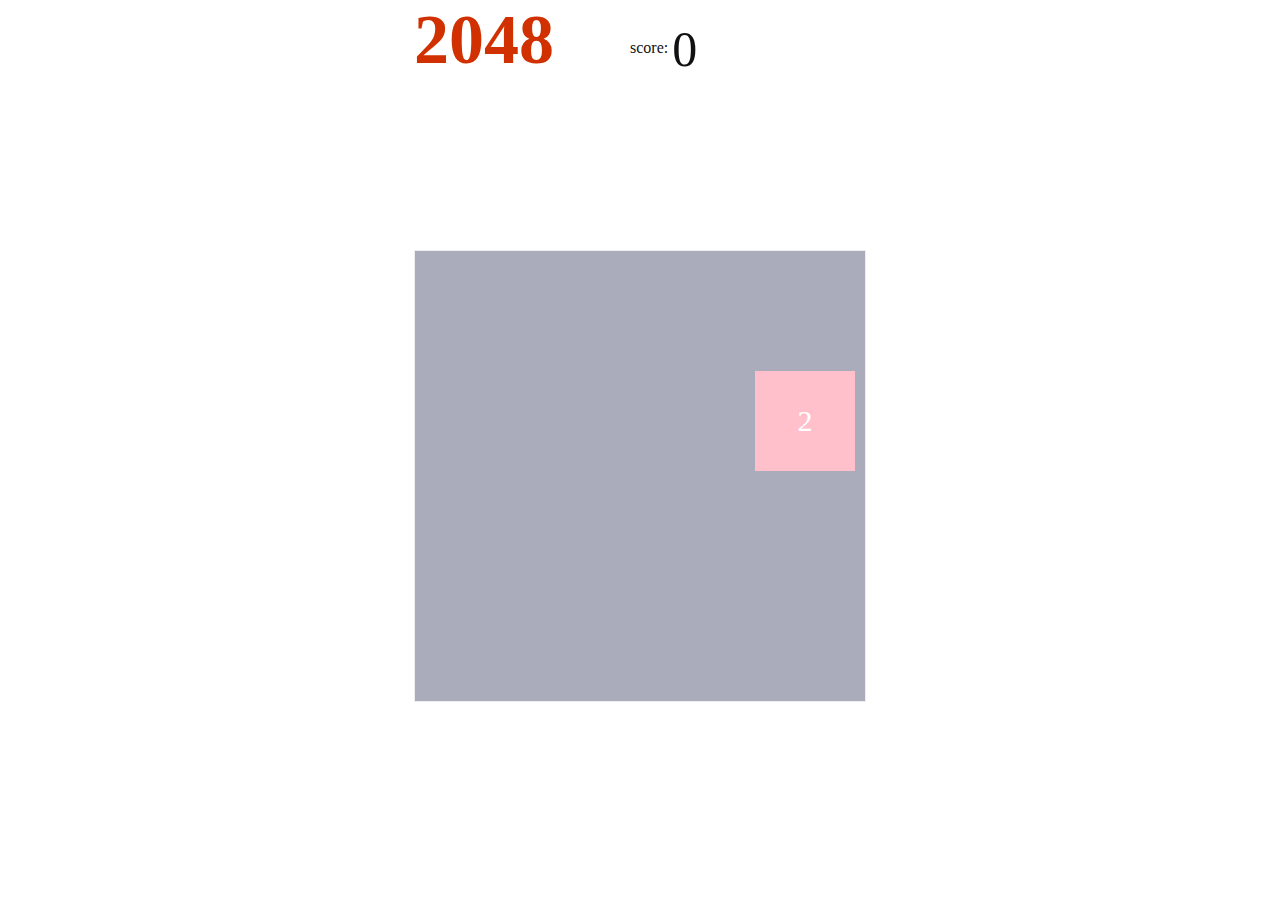
<file: 2048/game2048.html>
<html lang="">
<!--Play the game in fullscreen for better view. 
First click anywhere on the square box to start the game. To play the game use up, down, right and left arrows or use mouse to direct the tiles -->

<head>
    <title>2048</title>
    <link rel="stylesheet" href="game2048.css"/>
    <script type="text/javascript" src="game2048.js"></script>
</head>
<body>

<div class="cover"></div>
<div class="container">
    <div class="logo">2048</div>
    <div class="scoreBar">
        <label style="position: relative; top:-13px;">score:</label>
        <label id="score"> 0</label>
        <div id="addScore"></div>
    </div>
    <div id="stage"></div>
    <!--<div id="gameOver hide">-->
        <!--<div class="overText">GameOver!</div>-->
    <!--</div>-->
</div>
</body>
</html>
</file>
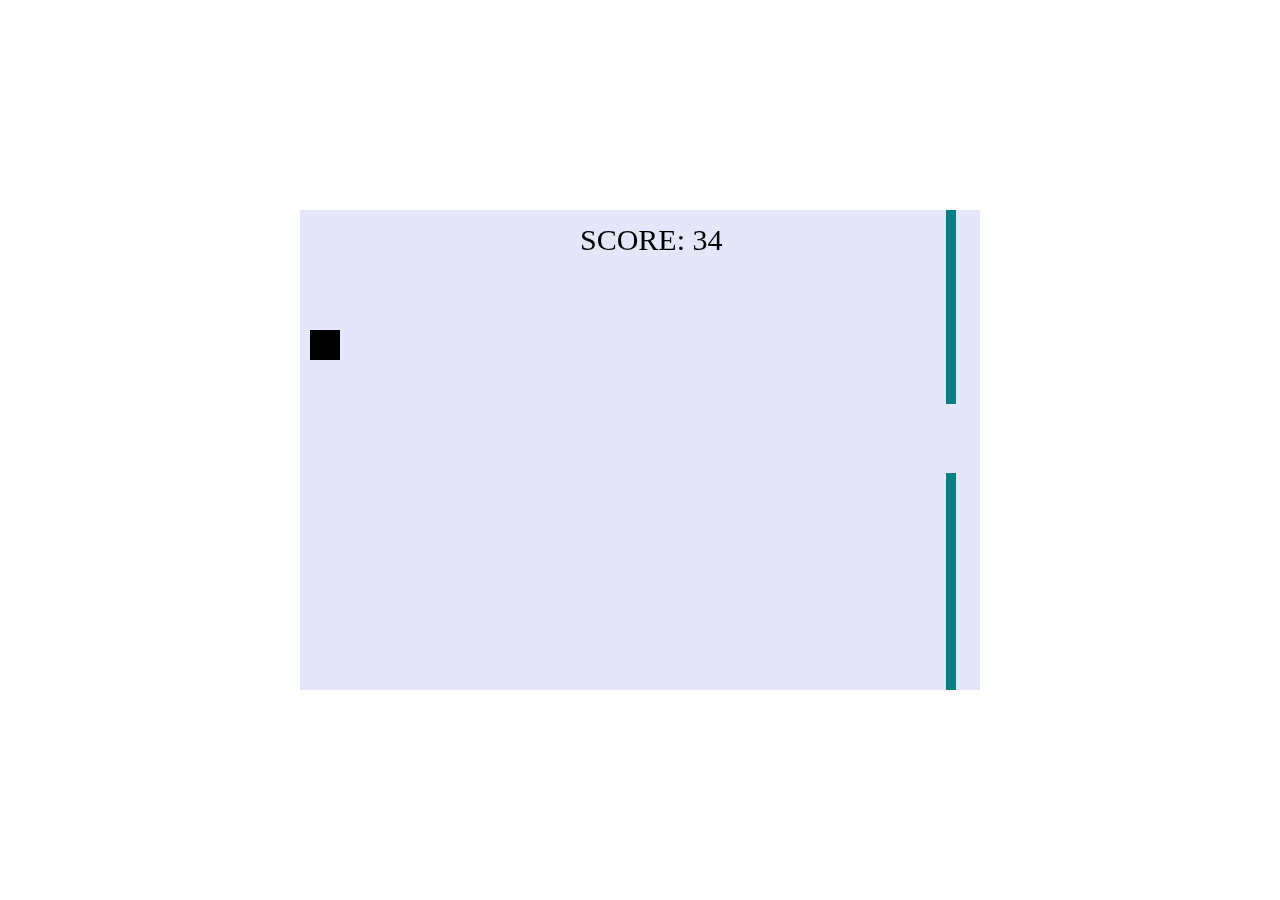
<file: flappybird/flappybird.html>
<!DOCTYPE html>
<html>
<head>
<meta name="viewport" content="width=device-width, initial-scale=1.0"/>
<style>
    body {
        display: flex;
        justify-content: center;
        align-items: center;
        height: 100vh;
        margin: 0;
        background-color: white; /* Change the background color */
    }

    #game-container {
        position: relative;
    }

    canvas {
        border: 1px solid white;
        background-color: #E6E6FA;
    }
</style>
</head>
<body>
<script>


var myGamePiece;
var myObstacles = [];
var myScore;
var playerName = "Player"; // Default player name

function startGame() {
    myGamePiece = new component(30, 30, "black", 10, 120);
    myScore = new component("30px", "Consolas", "black", 280, 40, "text");
    myGameArea.start();
    setTimeout(function() {
        document.getElementById("level-heading").style.display = "none";
    }, 5000);
}

var myGameArea = {
    canvas: document.createElement("canvas"),
    start: function () {
        this.canvas.width = 680;
        this.canvas.height = 480;
        this.context = this.canvas.getContext("2d");
        document.body.insertBefore(this.canvas, document.body.childNodes[0]);
        this.frameNo = 0;
        this.interval = setInterval(updateGameArea, 20);
        window.addEventListener('keydown', function (e) {
            myGameArea.key = e.keyCode;
        })
        window.addEventListener('keyup', function (e) {
            myGameArea.key = false;
        })

    },
    clear: function () {
        this.context.clearRect(0, 0, this.canvas.width, this.canvas.height);
    },
    stop: function () {
        clearInterval(this.interval);
    }
}

function component(width, height, color, x, y, type) {
    this.type = type;
    this.width = width;
    this.height = height;
    this.speedX = 0;
    this.speedY = 0;
    this.x = x;
    this.y = y;
    this.update = function () {
        ctx = myGameArea.context;
        if (this.type == "text") {
            ctx.font = this.width + " " + this.height;
            ctx.fillStyle = color;
            ctx.fillText(this.text, this.x, this.y);
        } else {
            ctx.fillStyle = color;
            ctx.fillRect(this.x, this.y, this.width, this.height);
        }
    }
    this.newPos = function () {
        this.x += this.speedX;
        this.y += this.speedY;
    }
    this.crashWith = function (otherobj) {
        var myleft = this.x;
        var myright = this.x + (this.width);
        var mytop = this.y;
        var mybottom = this.y + (this.height);
        var otherleft = otherobj.x;
        var otherright = otherobj.x + (otherobj.width);
        var othertop = otherobj.y;
        var otherbottom = otherobj.y + (otherobj.height);
        var crash = true;
        if ((mybottom < othertop) || (mytop > otherbottom) || (myright < otherleft) || (myleft > otherright)) {
            crash = false;
        }
        return crash;
    }
}

function updateGameArea() {
    var x, height, gap, minHeight, maxHeight, minGap, maxGap;
    for (i = 0; i < myObstacles.length; i += 1) {
        if (myGamePiece.crashWith(myObstacles[i])) {
            myGameArea.stop();
            displayScore();
            return;
        }
    }
    myGameArea.clear();
    myGameArea.frameNo += 1;
    if (myGameArea.frameNo == 1 || everyinterval(150)) {
        x = myGameArea.canvas.width;
        minHeight = 20;
        maxHeight = 200;
        height = Math.floor(Math.random() * (maxHeight - minHeight + 1) + minHeight);
        minGap = 50;
        maxGap = 200;
        gap = Math.floor(Math.random() * (maxGap - minGap + 1) + minGap);
        myObstacles.push(new component(10, height, "#008080", x, 0));
        myObstacles.push(new component(10, x - height - gap, "#008080", x, height + gap));
    }
    for (i = 0; i < myObstacles.length; i += 1) {
        myObstacles[i].speedX = -1;
        myObstacles[i].newPos();
        myObstacles[i].update();
    }
    myScore.text = "SCORE: " + myGameArea.frameNo;
    myScore.update();
    myGamePiece.speedX = 0;
    myGamePiece.speedY = 0;
    if (myGameArea.key && myGameArea.key == 37) { myGamePiece.speedX = -1; }
    if (myGameArea.key && myGameArea.key == 39) { myGamePiece.speedX = 1; }
    if (myGameArea.key && myGameArea.key == 38) { myGamePiece.speedY = -1; }
    if (myGameArea.key && myGameArea.key == 40) { myGamePiece.speedY = 1; }
    myGamePiece.newPos();
    myGamePiece.update();
}

function everyinterval(n) {
    if ((myGameArea.frameNo / n) % 1 == 0) { return true; }
    return false;
}

function moveup() {
    myGamePiece.speedY = -1;
}

function movedown() {
    myGamePiece.speedY = 1;
}

function moveleft() {
    myGamePiece.speedX = -1;
}

function moveright() {
    myGamePiece.speedX = 1;
}

function clearmove() {
    myGamePiece.speedX = 0;
    myGamePiece.speedY = 0;
}

function displayScore() {
    var game = JSON.parse(localStorage.getItem('game'));
    game.flappy_bird = false;
    game.totalScore += myGameArea.frameNo;
    localStorage.setItem('game', JSON.stringify(game));
    alert("Game Over!\n" + playerName + "'s Score: " + myGameArea.frameNo);
    window.location.href = "../index.html";
}
startGame(); // Automatically start the game without asking for player's name
</script>

</body>
</html>
</file>
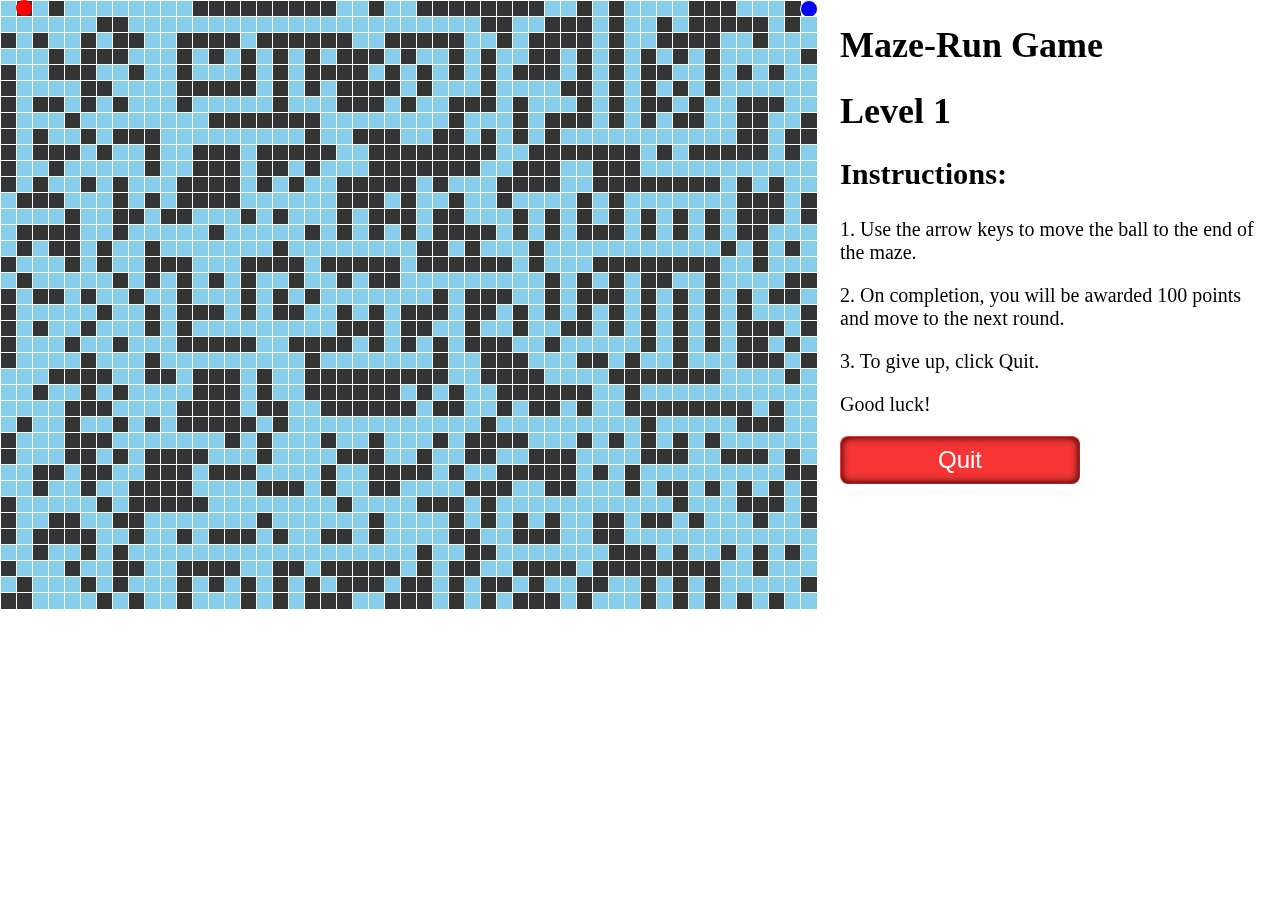
<file: maze/mazerun1.html>
<!DOCTYPE html>
<html lang="en">
<head>
  <meta charset="UTF-8">
  <meta name="viewport" content="width=device-width, initial-scale=1.0">
  <title>Maze Game</title>
  <link rel="stylesheet" href="maze1.css">
</head>
<body>
  <div class="instruction">
    <h1>Maze-Run Game</h1>
    <h1>Level 1</h1>
    <h2>Instructions:</h2>
    <p>1. Use the arrow keys to move the ball to the end of the maze.</p>
    <p>2. On completion, you will be awarded 100 points and move to the next round.</p>
    <p>3. To give up, click Quit.</p>
    <p>Good luck!</p>
    <button id="quit">Quit</button>
  </div>
  <div class="maze" id="maze-container">
  </div>
  <script src="maze1.js"></script>
</body>
</html>
</file>
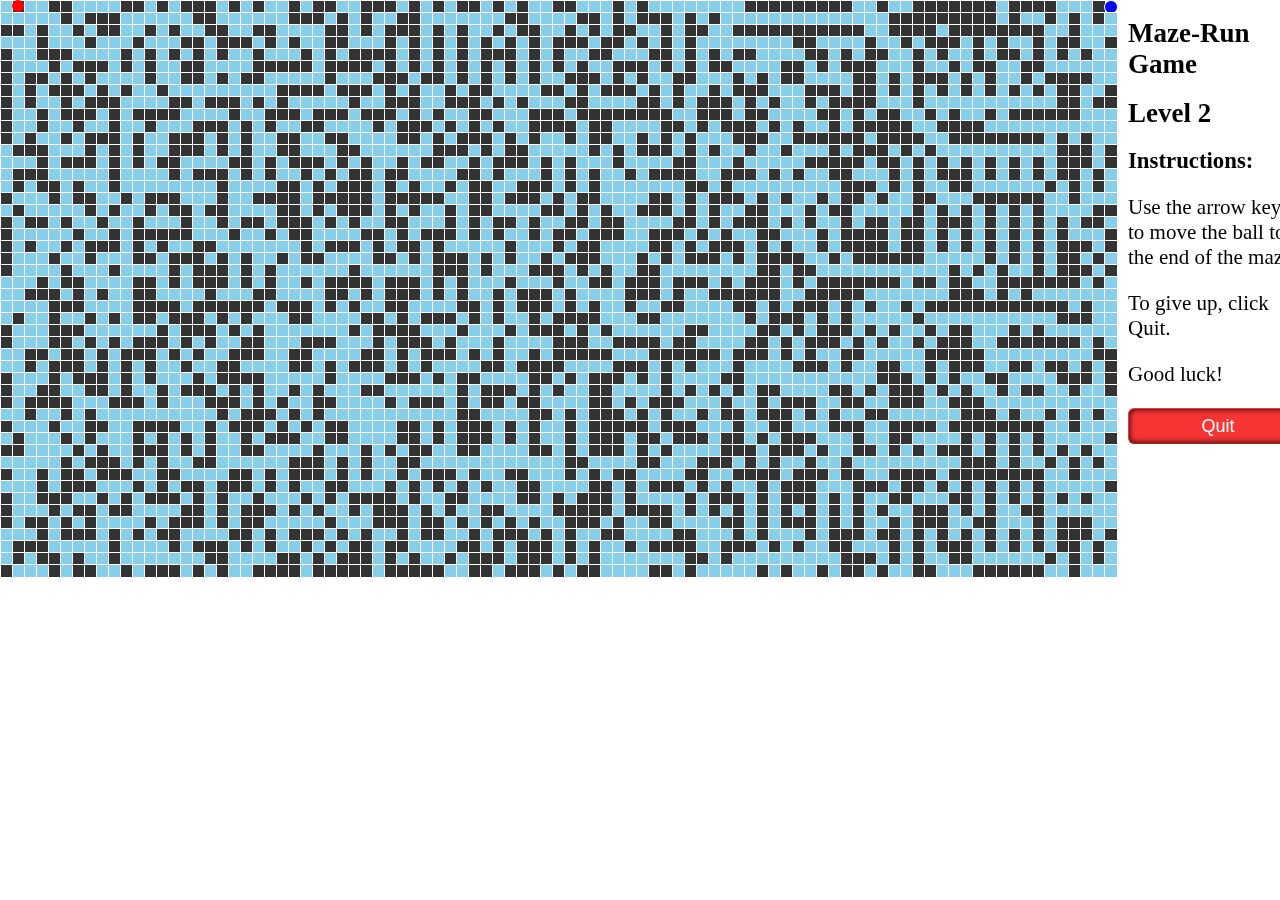
<file: maze/mazerun2.html>
<!DOCTYPE html>
<html lang="en">
<head>
  <meta charset="UTF-8">
  <meta name="viewport" content="width=device-width, initial-scale=1.0">
  <title>Maze Game</title>
  <link rel="stylesheet" href="maze2.css">
</head>
<body>
  <div class="instruction">
  <h1>Maze-Run Game</h1>
  <h1>Level 2</h1>
  <h2>Instructions:</h2>
  <p>Use the arrow keys to move the ball to the end of the maze.</p>
  <p>To give up, click Quit.</p>
  <p>Good luck!</p>
  <button id="quit">Quit</button>
</div>

  <div id="maze-container">
  </div>
  <script src="maze2.js"></script>
</body>
</html>
</file>
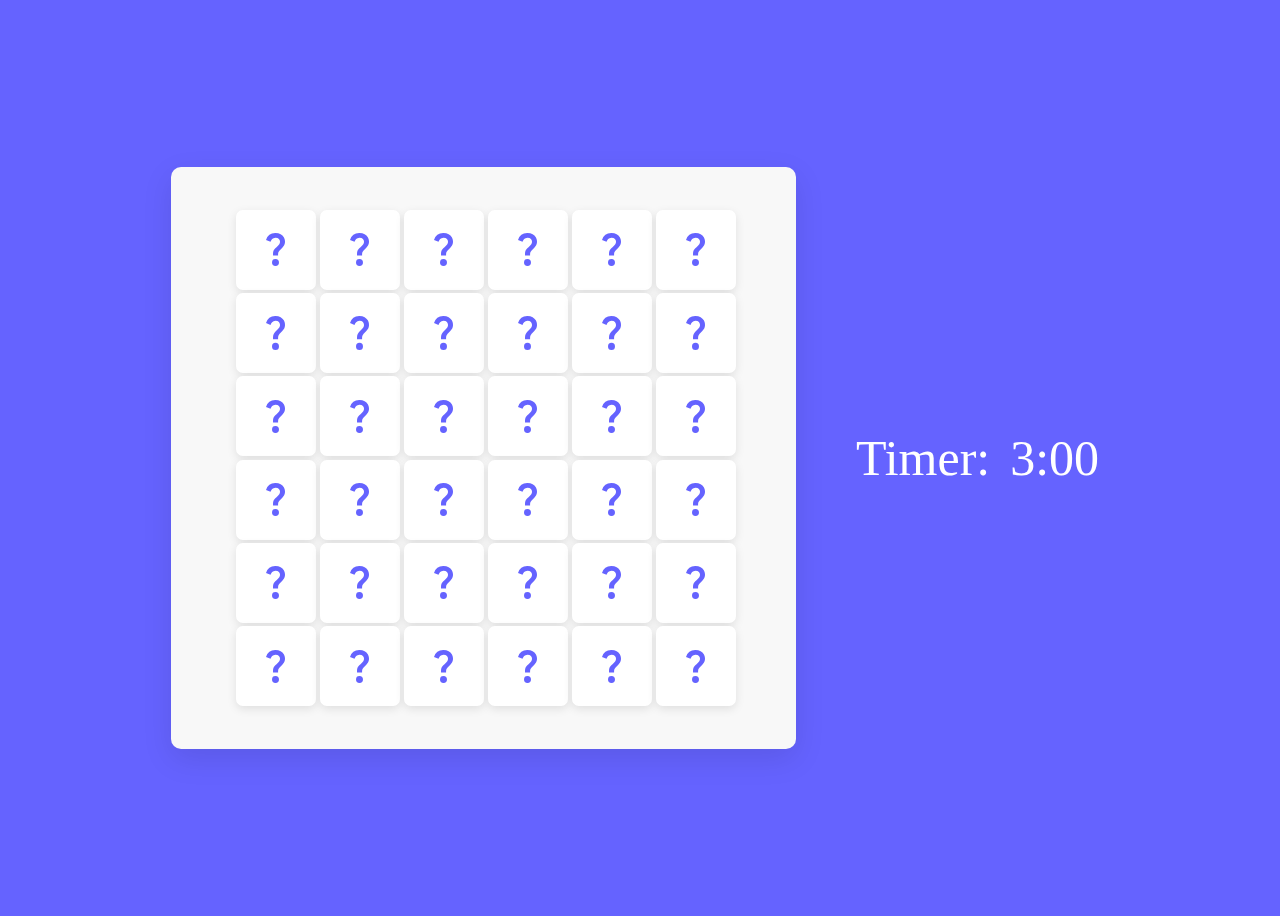
<file: memory_card/memory_card.html>
<!DOCTYPE html>
<!-- Coding By CodingNepal - youtube.com/codingnepal -->
<html lang="en" dir="ltr">
  <head>
    <meta charset="utf-8">
    <title>Memory Card Game | CodingNepal</title>
    <link rel="stylesheet" href="style.css">
    <meta name="viewport" content="width=device-width, initial-scale=1.0">
  </head>
  <body>
    <div class="wrapper">
      <ul class="cards">
        <li class="card">
          <div class="view front-view">
            <img src="images/que_icon.svg" alt="icon">
          </div>
          <div class="view back-view">
            <img src="images/img-1.png" alt="card-img">
          </div>
        </li>
        <li class="card">
          <div class="view front-view">
            <img src="images/que_icon.svg" alt="icon">
          </div>
          <div class="view back-view">
            <img src="images/img-6.png" alt="card-img">
          </div>
        </li>
        <li class="card">
          <div class="view front-view">
            <img src="images/que_icon.svg" alt="icon">
          </div>
          <div class="view back-view">
            <img src="images/img-3.png" alt="card-img">
          </div>
        </li>
        <li class="card">
          <div class="view front-view">
            <img src="images/que_icon.svg" alt="icon">
          </div>
          <div class="view back-view">
            <img src="images/img-2.png" alt="card-img">
          </div>
        </li>
        <li class="card">
          <div class="view front-view">
            <img src="images/que_icon.svg" alt="icon">
          </div>
          <div class="view back-view">
            <img src="images/img-1.png" alt="card-img">
          </div>
        </li>
        <li class="card">
          <div class="view front-view">
            <img src="images/que_icon.svg" alt="icon">
          </div>
          <div class="view back-view">
            <img src="images/img-5.png" alt="card-img">
          </div>
        </li>
        <li class="card">
          <div class="view front-view">
            <img src="images/que_icon.svg" alt="icon">
          </div>
          <div class="view back-view">
            <img src="images/img-2.png" alt="card-img">
          </div>
        </li>
        <li class="card">
          <div class="view front-view">
            <img src="images/que_icon.svg" alt="icon">
          </div>
          <div class="view back-view">
            <img src="images/img-6.png" alt="card-img">
          </div>
        </li>
        <li class="card">
          <div class="view front-view">
            <img src="images/que_icon.svg" alt="icon">
          </div>
          <div class="view back-view">
            <img src="images/img-3.png" alt="card-img">
          </div>
        </li>
        <li class="card">
          <div class="view front-view">
            <img src="images/que_icon.svg" alt="icon">
          </div>
          <div class="view back-view">
            <img src="images/img-4.png" alt="card-img">
          </div>
        </li>
        <li class="card">
          <div class="view front-view">
            <img src="images/que_icon.svg" alt="icon">
          </div>
          <div class="view back-view">
            <img src="images/img-5.png" alt="card-img">
          </div>
        </li>
        <li class="card">
          <div class="view front-view">
            <img src="images/que_icon.svg" alt="icon">
          </div>
          <div class="view back-view">
            <img src="images/img-4.png" alt="card-img">
          </div>
        </li>
        <li class="card">
          <div class="view front-view">
            <img src="images/que_icon.svg" alt="icon">
          </div>
          <div class="view back-view">
            <img src="images/img-4.png" alt="card-img">
          </div>
        </li>
        <li class="card">
          <div class="view front-view">
            <img src="images/que_icon.svg" alt="icon">
          </div>
          <div class="view back-view">
            <img src="images/img-4.png" alt="card-img">
          </div>
        </li>
        <li class="card">
          <div class="view front-view">
            <img src="images/que_icon.svg" alt="icon">
          </div>
          <div class="view back-view">
            <img src="images/img-4.png" alt="card-img">
          </div>
        </li>
        <li class="card">
          <div class="view front-view">
            <img src="images/que_icon.svg" alt="icon">
          </div>
          <div class="view back-view">
            <img src="images/img-4.png" alt="card-img">
          </div>
        </li>
        <li class="card">
          <div class="view front-view">
            <img src="images/que_icon.svg" alt="icon">
          </div>
          <div class="view back-view">
            <img src="images/img-1.png" alt="card-img">
          </div>
        </li>
        <li class="card">
          <div class="view front-view">
            <img src="images/que_icon.svg" alt="icon">
          </div>
          <div class="view back-view">
            <img src="images/img-1.png" alt="card-img">
          </div>
        </li>
        <li class="card">
          <div class="view front-view">
            <img src="images/que_icon.svg" alt="icon">
          </div>
          <div class="view back-view">
            <img src="images/img-1.png" alt="card-img">
          </div>
        </li>
        <li class="card">
          <div class="view front-view">
            <img src="images/que_icon.svg" alt="icon">
          </div>
          <div class="view back-view">
            <img src="images/img-6.png" alt="card-img">
          </div>
        </li>
        <li class="card">
          <div class="view front-view">
            <img src="images/que_icon.svg" alt="icon">
          </div>
          <div class="view back-view">
            <img src="images/img-3.png" alt="card-img">
          </div>
        </li>
        <li class="card">
          <div class="view front-view">
            <img src="images/que_icon.svg" alt="icon">
          </div>
          <div class="view back-view">
            <img src="images/img-2.png" alt="card-img">
          </div>
        </li>
        <li class="card">
          <div class="view front-view">
            <img src="images/que_icon.svg" alt="icon">
          </div>
          <div class="view back-view">
            <img src="images/img-1.png" alt="card-img">
          </div>
        </li>
        <li class="card">
          <div class="view front-view">
            <img src="images/que_icon.svg" alt="icon">
          </div>
          <div class="view back-view">
            <img src="images/img-5.png" alt="card-img">
          </div>
        </li>
        <li class="card">
          <div class="view front-view">
            <img src="images/que_icon.svg" alt="icon">
          </div>
          <div class="view back-view">
            <img src="images/img-2.png" alt="card-img">
          </div>
        </li>
        <li class="card">
          <div class="view front-view">
            <img src="images/que_icon.svg" alt="icon">
          </div>
          <div class="view back-view">
            <img src="images/img-6.png" alt="card-img">
          </div>
        </li>
        <li class="card">
          <div class="view front-view">
            <img src="images/que_icon.svg" alt="icon">
          </div>
          <div class="view back-view">
            <img src="images/img-3.png" alt="card-img">
          </div>
        </li>
        <li class="card">
          <div class="view front-view">
            <img src="images/que_icon.svg" alt="icon">
          </div>
          <div class="view back-view">
            <img src="images/img-4.png" alt="card-img">
          </div>
        </li>
        <li class="card">
          <div class="view front-view">
            <img src="images/que_icon.svg" alt="icon">
          </div>
          <div class="view back-view">
            <img src="images/img-5.png" alt="card-img">
          </div>
        </li>
        <li class="card">
          <div class="view front-view">
            <img src="images/que_icon.svg" alt="icon">
          </div>
          <div class="view back-view">
            <img src="images/img-4.png" alt="card-img">
          </div>
        </li>
        <li class="card">
          <div class="view front-view">
            <img src="images/que_icon.svg" alt="icon">
          </div>
          <div class="view back-view">
            <img src="images/img-4.png" alt="card-img">
          </div>
        </li>
        <li class="card">
          <div class="view front-view">
            <img src="images/que_icon.svg" alt="icon">
          </div>
          <div class="view back-view">
            <img src="images/img-4.png" alt="card-img">
          </div>
        </li>
        <li class="card">
          <div class="view front-view">
            <img src="images/que_icon.svg" alt="icon">
          </div>
          <div class="view back-view">
            <img src="images/img-4.png" alt="card-img">
          </div>
        </li>
        <li class="card">
          <div class="view front-view">
            <img src="images/que_icon.svg" alt="icon">
          </div>
          <div class="view back-view">
            <img src="images/img-4.png" alt="card-img">
          </div>
        </li>
        <li class="card">
          <div class="view front-view">
            <img src="images/que_icon.svg" alt="icon">
          </div>
          <div class="view back-view">
            <img src="images/img-1.png" alt="card-img">
          </div>
        </li>
        <li class="card">
          <div class="view front-view">
            <img src="images/que_icon.svg" alt="icon">
          </div>
          <div class="view back-view">
            <img src="images/img-1.png" alt="card-img">
          </div>
        </li>
      </ul>
    </div>

    <div class="timer-container" id="timer-container">
      <div>Timer:</div>
      <div id="timer">3:00</div>
    </div>

    <script src="script.js"></script>

    <script>

    </script>

  </body>
</html>
</file>
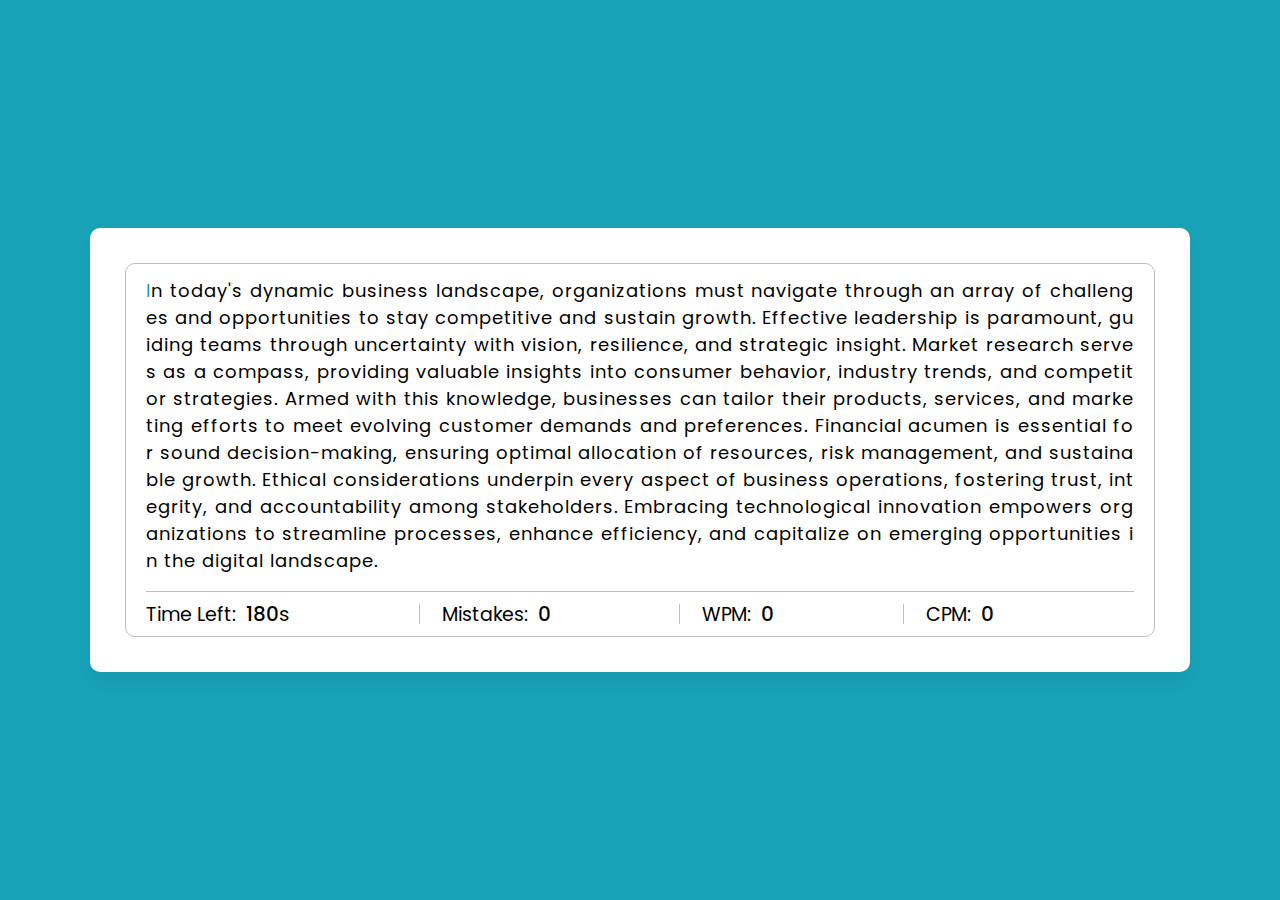
<file: speed_typing/speed_typing.html>
<!DOCTYPE html>
<!-- Coding By CodingNepal - youtube.com/codingnepal -->
<html lang="en" dir="ltr">
<head>
  <meta charset="utf-8">
  <title>Typing Speed Test Game | CodingNepal</title>
  <link rel="stylesheet" href="style.css">
  <meta name="viewport" content="width=device-width, initial-scale=1.0">
</head>
<body>
<div class="wrapper">
  <input type="text" class="input-field">
  <div class="content-box">
    <div class="typing-text">
      <p></p>
    </div>
    <div class="content">
      <ul class="result-details">
        <li class="time">
          <p>Time Left:</p>
          <span><b>180</b>s</span>
        </li>
        <li class="mistake">
          <p>Mistakes:</p>
          <span>0</span>
        </li>
        <li class="wpm">
          <p>WPM:</p>
          <span>0</span>
        </li>
        <li class="cpm">
          <p>CPM:</p>
          <span>0</span>
        </li>
      </ul>
      <!-- <button>Try Again</button> -->
    </div>
  </div>
</div>

<script src="js/paragraphs.js"></script>
<script src="js/script.js"></script>

</body>
</html>
</file>
<file: 2048/game2048.css>
html{
    height: 100%;
    -moz-user-select: none;
    -khtml-user-select: none;
    user-select: none;
}

p{
    color: black;
    font-family: "microsoft yahei";
    font-weight: bold;
    left: -10px;
    
}

body{
    -moz-user-select: none;
    -khtml-user-select: none;
    user-select: none;
    height: 100%;
    margin: 0;
    padding: 0;
    font-family: "microsoft yahei";
    background-color: white ;
    overflow: hidden;
}
 .container{
     margin:auto;
     width: 452px;
     height: 100%;
     overflow: hidden;
     position: relative;
 }
 
 .logo{
     width:40%;
     font-size: 70px;
     font-weight: bold;
     color: #d13100;
     float: left;
     position: relative;
 }
 .scoreBar{
     width: 50%;
     float:right;
     background: #fff;
     color: #111;

     padding:10px;
     position: relative;
     margin-top:10px;
 }
.scoreBar:before{
    content: "";
    display: block;
    border-width: 20px;
    border-color: transparent #fff transparent transparent ;
    border-style: solid;
    position: absolute;
    top:50%;
    left:-40px;
    margin-top:-20px;
}
 #score{
     font-size: 50px;
 }
 
 #addScore{
     position: absolute;
     bottom: 0px;
     font-size: 30px;
     color:#999;
     opacity: .8;
     top:4px;
     right: 0;
 }
#addScore.show{
    opacity: .8;
    transition:all .5s ease;   -ms-transition:all .5s ease; -moz-transition:all .5s ease; -o-transition:all .5s ease; -webkit-transition:all .5s ease; 

}
#addScore.hide{
    opacity: 0;
    transition:all .5s ease;   -ms-transition:all .5s ease; -moz-transition:all .5s ease; -o-transition:all .5s ease; -webkit-transition:all .5s ease; 
}

#stage{
    background: #AAABBB;
    cursor: pointer;
    -moz-user-select: none;
    -khtml-user-select: none;
    user-select: none;
    position: absolute;
    width: 450px;
    height: 450px;
    top:50%;
    left:0;
    margin-top: -200px;
    border: 1px solid #eee;
    z-index: 1;
}

#undo{
    position: relative;
    z-index: 990;
}

.cover{
    position: fixed;
    width: 100%;
    height: 100%;
    z-index: 999;
    opacity: 0.1;
    cursor: pointer;
}

.row0{
    top:10px;
    transition:all .2s ease;   -ms-transition:all .2s ease; -moz-transition:all .2s ease; -o-transition:all .2s ease; -webkit-transition:all .2s ease; 
}
.row1{
    top:120px;
    transition:all .2s ease;   -ms-transition:all .2s ease; -moz-transition:all .2s ease; -o-transition:all .2s ease; -webkit-transition:all .2s ease; 
}
.row2{
    top:230px;
    transition:all .2s ease;   -ms-transition:all .2s ease; -moz-transition:all .2s ease; -o-transition:all .2s ease; -webkit-transition:all .2s ease; 
}
.row3{
    top:340px;
    transition:all .2s ease;   -ms-transition:all .2s ease; -moz-transition:all .2s ease; -o-transition:all .2s ease; -webkit-transition:all .2s ease; 
}

.cell0{
    left:10px;
    transition:all .2s ease;   -ms-transition:all .2s ease; -moz-transition:all .2s ease; -o-transition:all .2s ease; -webkit-transition:all .2s ease; 
}
.cell1{
    left:120px;
    transition:all .2s ease;   -ms-transition:all .2s ease; -moz-transition:all .2s ease; -o-transition:all .2s ease; -webkit-transition:all .2s ease; 
}
.cell2{
    left:230px;
    transition:all .2s ease;   -ms-transition:all .2s ease; -moz-transition:all .2s ease; -o-transition:all .2s ease; -webkit-transition:all .2s ease; 
}
.cell3{
    left:340px;
    transition:all .2s ease;   -ms-transition:all .2s ease; -moz-transition:all .2s ease; -o-transition:all .2s ease; -webkit-transition:all .2s ease; 
}

span{
    display: block;
    width: 100px;
    height: 100px;
    position: absolute;
    text-align: center;
    line-height: 100px;
    cursor: pointer;
    background: #fff;
    font-size: 43px;
    -moz-user-select: none;
    -khtml-user-select: none;
    user-select: none;
}

div{
    -moz-user-select: none;
    -khtml-user-select: none;
    user-select: none;

}

.num2{
    background: #FFC0CB;
    color:white;
    font-size: 30px;
    transition:all .2s ease;   -ms-transition:all .2s ease; -moz-transition:all .2s ease; -o-transition:all .2s ease; -webkit-transition:all .2s ease; 
    animation: myfirst .5s;
    -moz-animation: myfirst .5s;	/* Firefox */
    -webkit-animation: myfirst .5s;	/* Safari or Chrome or opera */
}

.num4{
    background: #7B68EE;
    color: white;
    font-size: 30px;
    transition:all .2s ease;   -ms-transition:all .2s ease; -moz-transition:all .2s ease; -o-transition:all .2s ease; -webkit-transition:all .2s ease; 
    animation: myfirst .5s;
    -moz-animation: myfirst .5s;	/* Firefox */
    -webkit-animation: myfirst .5s;	/* Safari or Chrome */
}

.num8{
    background: #2ECC71;
    color:white;
    font-size: 30px;
    transition:all .2s ease;   -ms-transition:all .2s ease; -moz-transition:all .2s ease; -o-transition:all .2s ease; -webkit-transition:all .2s ease; 
    animation: myfirst .5s;
}

.num16{
    background: turquoise;
    color:white;
    font-size: 30px;
    transition:all .2s ease;   -ms-transition:all .2s ease; -moz-transition:all .2s ease; -o-transition:all .2s ease; -webkit-transition:all .2s ease; 
    animation: myfirst .5s;
}

.num32{
    background: #800000;
    color: white;
    font-size: 30px;
    transition:all .2s ease;   -ms-transition:all .2s ease; -moz-transition:all .2s ease; -o-transition:all .2s ease; -webkit-transition:all .2s ease;
}

.num64{
    background: #CC3366;
    color:white;
    font-size: 30px;
    transition:all .2s ease;   -ms-transition:all .2s ease; -moz-transition:all .2s ease; -o-transition:all .2s ease; -webkit-transition:all .2s ease;
}

.num128{
    background: #FFFF66;
    color: white;
    font-size: 30px;
    transition:all .2s ease;   -ms-transition:all .2s ease; -moz-transition:all .2s ease; -o-transition:all .2s ease; -webkit-transition:all .2s ease;
}

.num256{
    background: #336699;
    color:white;
    font-size: 30px;
    transition:all .2s ease;   -ms-transition:all .2s ease; -moz-transition:all .2s ease; -o-transition:all .2s ease; -webkit-transition:all .2s ease;
}

.num512{
    background: #FF6633;
    color: white;
    font-size: 30px;
    transition:all .2s ease;   -ms-transition:all .2s ease; -moz-transition:all .2s ease; -o-transition:all .2s ease; -webkit-transition:all .2s ease;
}

.num1024{
    background: #90EE90;
    color: white;
    font-size: 30px;
    transition:all .2s ease;   -ms-transition:all .2s ease; -moz-transition:all .2s ease; -o-transition:all .2s ease; -webkit-transition:all .2s ease;
}

.num2048{
    background: #FFA500;
    color: white;
    font-size: 30px;

    transition:all .2s ease;   -ms-transition:all .2s ease; -moz-transition:all .2s ease; -o-transition:all .2s ease; -webkit-transition:all .2s ease;
}

.num4096{
    background: #C2C2F0;
    color: white;
    font-size: 30px;
    transition:all .2s ease;   -ms-transition:all .2s ease; -moz-transition:all .2s ease; -o-transition:all .2s ease; -webkit-transition:all .2s ease;
}

@keyframes myfirst
{
    0%{opacity: 0;transform:scale(0)}
    50% {opacity: .5;transform:scale(1.5)}
    100%{opacity: 1;transform:scale(1)}
}

@-moz-keyframes myfirst /* Firefox */
{
    0%{opacity: 0;-moz-transform:scale(0)}
    50% {opacity: .5;-moz-transform:scale(1.5)}
    100%{opacity: 1;-moz-transform:scale(1)}
}
@-webkit-keyframes myfirst /* Safari or Chrome */
{
    0%{opacity: 0;-webkit-transform:scale(0)}
    50% {opacity: .5;-webkit-transform:scale(1.5)}
    100%{opacity: 1;-webkit-transform:scale(1)}
}
</file>
<file: maze/maze1.css>
#maze-container {
    text-align: center;
    display: flex;
    align-items: center;
    height: 100px;
  }
  
  .instruction{
    position: fixed;
    top: 0px;
    left: 1050px;
    width: 200;
    margin-right: 30px;
    overflow: auto;
  }

    .instruction p{
        font-size: 25px;
    }

#quit{
    width: 300px;
    height: 60px;
    font-size: 30px;
    border-radius: 10px;
    background-color: #f83535;
    border-color: #f83535;
    color: white;
    box-shadow: inset 0 0 10px #000000;
}

  .instruction h2{
    font-size: 38px;
    font-weight: bold;
  }
  
  h1 {
    font-size: 45px;
    font-weight: bold;
  }
  
  .cell {
    width: 20px;
    height: 20px;
    background-color: #87CEEB;
    border: 1px solid #fff;
    position: absolute;
  }
  
  .player {
    width: 20px;
    height: 20px;
    background-color: #f00;
    border-radius: 50%;
    position: absolute;
    transition: all 0.2s;
  }
  
  .goal {
    width: 20px;
    height: 20px;
    background-color: #00f;
    border-radius: 50%;
    position: absolute;
  }
</file>
<file: maze/maze2.css>
#maze-container {
    text-align: center;
    display: flex;
    align-items: center;
  }

  .instruction{
    position: fixed;
    top: 0px;
    left: 1880px;
    width: 200;
    margin-right: 10px;
    overflow: auto;
  }

    .instruction p{
        font-size: 35px;
    }

#quit{
    width: 300px;
    height: 60px;
    font-size: 30px;
    border-radius: 10px;
    background-color: #f83535;
    border-color: #f83535;
    color: white;
    box-shadow: inset 0 0 10px #000000;
}

  .instruction h2{
    font-size: 38px;
    font-weight: bold;
  }
  
  h1 {
    font-size: 45px;
    font-weight: bold;
  }
  
  .cell {
    width: 20px;
    height: 20px;
    background-color: #87CEEB;
    border: 1px solid #fff;
    position: absolute;
  }
  
  .player {
    width: 20px;
    height: 20px;
    background-color: #f00;
    border-radius: 50%;
    position: absolute;
    transition: all 0.2s;
  }
  
  .goal {
    width: 20px;
    height: 20px;
    background-color: #00f;
    border-radius: 50%;
    position: absolute;
  }
</file>
<file: memory_card/style.css>
/* Import Google Font - Poppins */
@import url('https://fonts.googleapis.com/css2?family=Poppins:wght@400;500;600;700&display=swap');
/* *{
  margin: 0;
  padding: 0;
  box-sizing: border-box;
  font-family: 'Poppins', sans-serif;
} */
body{
  display: flex;
  align-items: center;
  justify-content: center;
  min-height: 100vh;
  background: #6563FF;
}
.wrapper{
  padding: 25px;
  border-radius: 10px;
  background: #F8F8F8;
  box-shadow: 0 10px 30px rgba(0,0,0,0.1);
}
.cards, .card, .view{
  display: flex;
  align-items: center;
  justify-content: center;
}
.cards{
  height: 500px;
  width: 500px;
  flex-wrap: wrap;
  justify-content: space-between;
  margin-right: 35px;
}
.cards .card{
  cursor: pointer;
  list-style: none;
  user-select: none;
  position: relative;
  perspective: 1000px;
  transform-style: preserve-3d;
  height: calc(100% / 5 - 20px);
  width: calc(100% / 5 - 20px);
}
.card.shake{
  animation: shake 0.35s ease-in-out;
}
@keyframes shake {
  0%, 100%{
    transform: translateX(0);
  }
  20%{
    transform: translateX(-13px);
  }
  40%{
    transform: translateX(13px);
  }
  60%{
    transform: translateX(-8px);
  }
  80%{
    transform: translateX(8px);
  }
}
.card .view{
  width: 100%;
  height: 100%;
  position: absolute;
  border-radius: 7px;
  background: #fff;
  pointer-events: none;
  backface-visibility: hidden;
  box-shadow: 0 3px 10px rgba(0,0,0,0.1);
  transition: transform 0.25s linear;
}
.card .front-view img{
  width: 19px;
}
.card .back-view img{
  max-width: 45px;
}
.card .back-view{
  transform: rotateY(-180deg);
}
.card.flip .back-view{
  transform: rotateY(0);
}
.card.flip .front-view{
  transform: rotateY(180deg);
}

@media screen and (max-width: 700px) {
  .cards{
    height: 350px;
    width: 350px;
  }
  .card .front-view img{
    width: 17px;
  }
  .card .back-view img{
    max-width: 40px;
  }
}

@media screen and (max-width: 530px) {
  .cards{
    height: 300px;
    width: 300px;
  }
  .card .front-view img{
    width: 15px;
  }
  .card .back-view img{
    max-width: 35px;
  }
}

.timer-container{
  margin-left: 50px;
  display: flex;
}

.timer-container div{
  font-size: 50px;
  color: #fff;
  margin: 0 10px;
}
</file>
<file: speed_typing/style.css>
/* Import Google Font - Poppins */
@import url('https://fonts.googleapis.com/css2?family=Poppins:wght@400;500;600;700&display=swap');
*{
  margin: 0;
  padding: 0;
  box-sizing: border-box;
  font-family: 'Poppins', sans-serif;
}
body{
  display: flex;
  padding: 0 10px;
  align-items: center;
  justify-content: center;
  min-height: 100vh;
  background: #17A2B8;
}
::selection{
  color: #fff;
  background: #17A2B8;
}
.wrapper{
  width: 1100px;
  padding: 35px;
  background: #fff;
  border-radius: 10px;
  box-shadow: 0 10px 15px rgba(0,0,0,0.05);
}
.wrapper .input-field{
  opacity: 0;
  z-index: -999;
  position: absolute;
}
.wrapper .content-box{
  padding: 13px 20px 0;
  border-radius: 10px;
  border: 1px solid #bfbfbf;
}
.content-box .typing-text{
  overflow: hidden;
  max-height: 600px;
}
.typing-text::-webkit-scrollbar{
  width: 0;
}
.typing-text p{
  font-size: 18px;
  text-align: justify;
  letter-spacing: 1px;
  word-break: break-all;
}
.typing-text p span{
  position: relative;
}
.typing-text p span.correct{
  color: #56964f;
}
.typing-text p span.incorrect{
  color: #cb3439;
  outline: 1px solid #fff;
  background: #ffc0cb;
  border-radius: 4px;
}
.typing-text p span.active{
  color: #17A2B8;
}
.typing-text p span.active::before{
  position: absolute;
  content: "";
  height: 2px;
  width: 100%;
  bottom: 0;
  left: 0;
  opacity: 0;
  border-radius: 5px;
  background: #17A2B8;
  animation: blink 1s ease-in-out infinite;
}
@keyframes blink{
  50%{
    opacity: 1;
  }
}
.content-box .content{
  margin-top: 17px;
  display: flex;
  padding: 12px 0;
  flex-wrap: wrap;
  align-items: center;
  justify-content: space-between;
  border-top: 1px solid #bfbfbf;
}
.content button{
  outline: none;
  border: none;
  width: 105px;
  color: #fff;
  padding: 8px 0;
  font-size: 16px;
  cursor: pointer;
  border-radius: 5px;
  background: #17A2B8;
  transition: transform 0.3s ease;
}
.content button:active{
  transform: scale(0.97);
}
.content .result-details{
  display: flex;
  flex-wrap: wrap;
  align-items: center;
  width: calc(100% - 140px);
  justify-content: space-between;
}
.result-details li{
  display: flex;
  height: 20px;
  list-style: none;
  position: relative;
  align-items: center;
}
.result-details li:not(:first-child){
  padding-left: 22px;
  border-left: 1px solid #bfbfbf;
}
.result-details li p{
  font-size: 19px;
}
.result-details li span{
  display: block;
  font-size: 20px;
  margin-left: 10px;
}
li span b{
  font-weight: 500;
}
li:not(:first-child) span{
  font-weight: 500;
}
@media (max-width: 745px) {
  .wrapper{
    padding: 20px;
  }
  .content-box .content{
    padding: 20px 0;
  }
  .content-box .typing-text{
    max-height: 100%;
  }
  .typing-text p{
    font-size: 19px;
    text-align: left;
  }
  .content button{
    width: 100%;
    font-size: 15px;
    padding: 10px 0;
    margin-top: 20px;
  }
  .content .result-details{
    width: 100%;
  }
  .result-details li:not(:first-child){
    border-left: 0;
    padding: 0;
  }
  .result-details li p,
  .result-details li span{
    font-size: 17px;
  }
}
@media (max-width: 518px) {
  .wrapper .content-box{
    padding: 10px 15px 0;
  }
  .typing-text p{
    font-size: 18px;
  }
  .result-details li{
    margin-bottom: 10px;
  }
  .content button{
    margin-top: 10px;
  }
}
</file>
